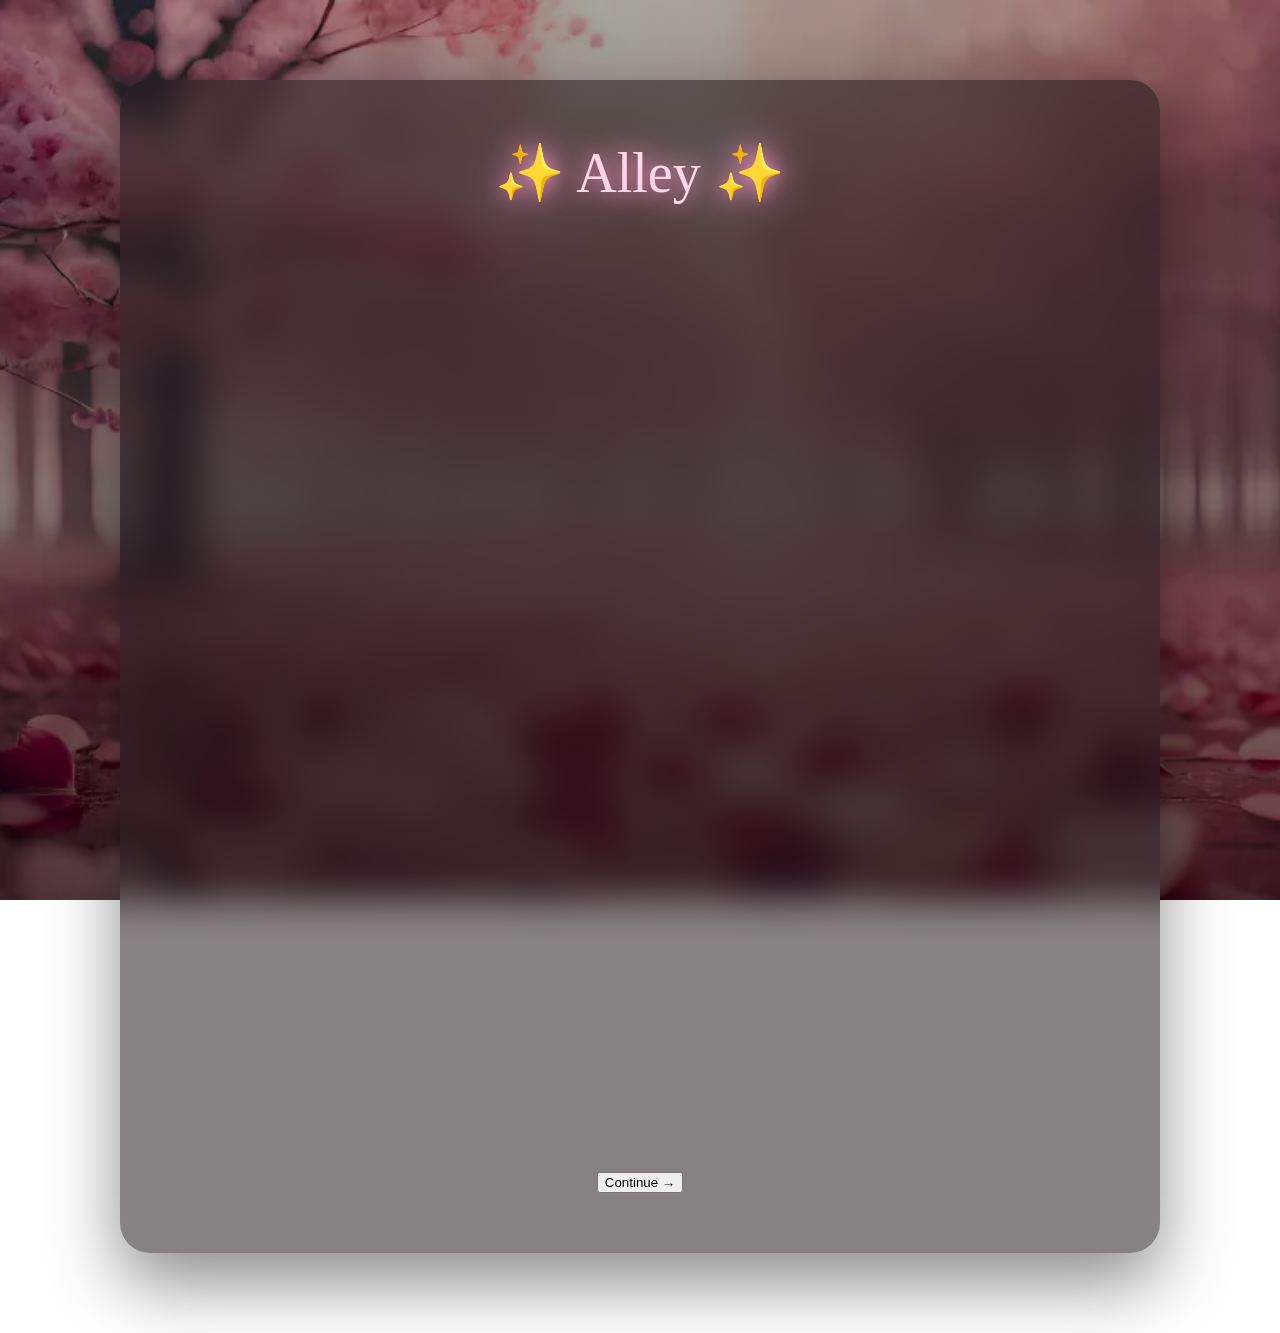
<file: index.html>
<!DOCTYPE html>
<html lang="en">
<head>
  <meta charset="UTF-8">
  <title>For Alley</title>
  <meta name="viewport" content="width=device-width, initial-scale=1.0">
  <link rel="stylesheet" href="styles.css">
</head>

<body>
<audio id="bgMusic" loop preload="auto">
  <source src="jvke-her.mp3" type="audio/mpeg">
</audio>

<div id="petals"></div>

<div class="container">
  <div class="glow-name">✨ Alley ✨</div>

  <div id="poem">
    <!-- Lines injected by JS -->
  </div>

  <div class="nav-buttons">
    <button onclick="location.href='about.html'">Continue →</button>
  </div>
</div>

<script src="music.js"></script>
<script src="petals.js"></script>

<script>
const lines = [
  "Shakespeare once said…",
  "Love doesn’t enter quietly.",
  "It invades your senses.",
  "It colors every thought with her name.",
  "It isn’t seen — it’s felt.",
  "And suddenly… everything is her.",
  "But in my own words…",
  "You are the storm that I willingly walk into.",
  "The fire I touch without fear of the burn.",
  "I do not seek peace where you exist,",
  "For in your presence, I’ve found a sweeter kind of ruin.",
  "You live in the quiet spaces of my mind,",
  "Where logic kneels before longing.",
  "And love ceases to be a choice.",
  "If loving you is a mistake, let eternity be my sentence.",
  "For some souls meet not to be completed, but to be consumed.",
  "And I — knowing this — would still choose the fire again and again."
];

const poem = document.getElementById("poem");

lines.forEach((text, i) => {
  const line = document.createElement("div");
  line.className = "poem-line";
  line.style.animationDelay = `${i * 2}s`;
  line.textContent = text;
  poem.appendChild(line);
});
</script>
</body>
</html>
</file>
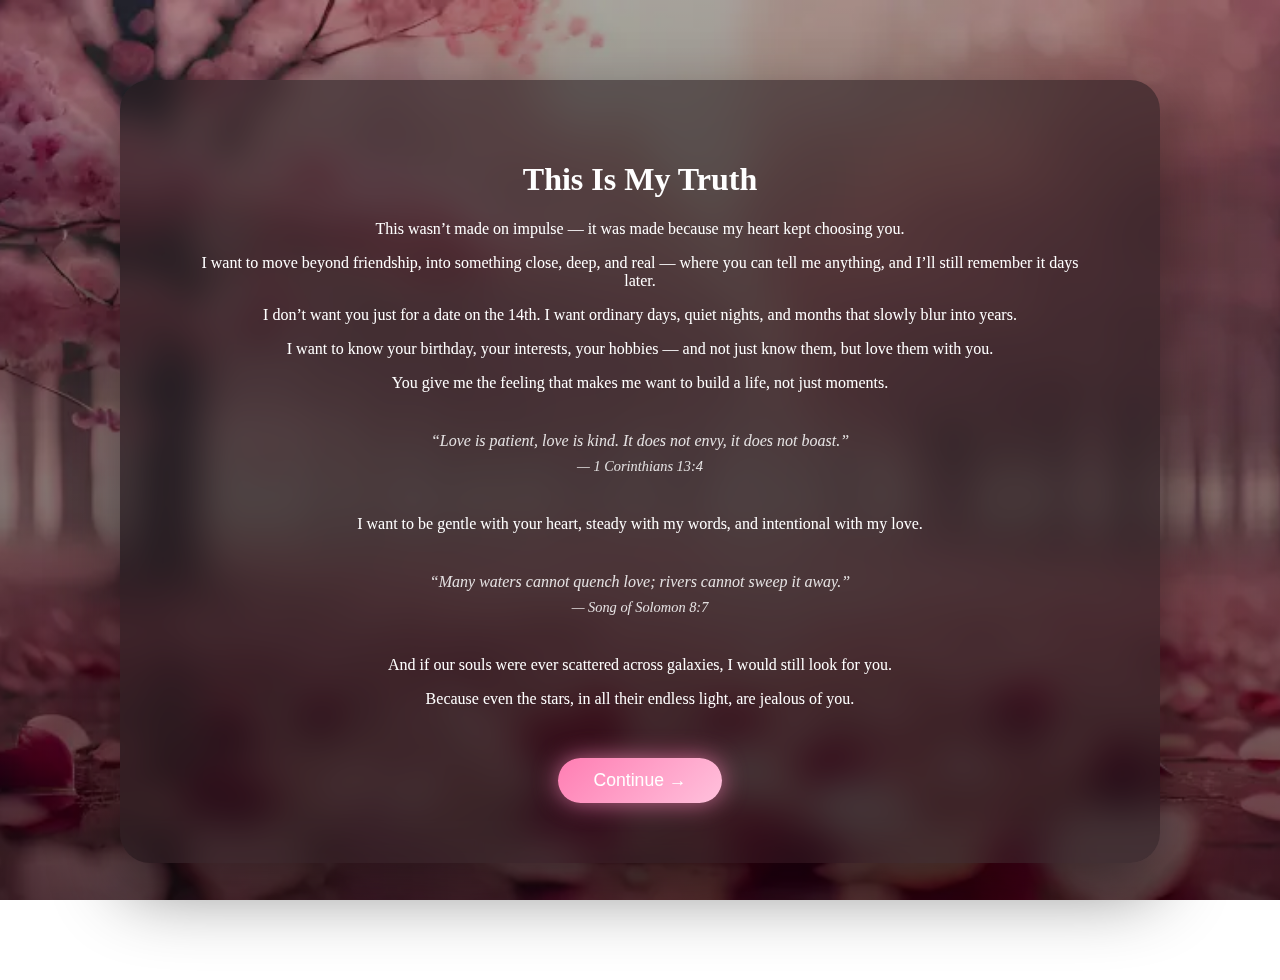
<file: about.html>
<!DOCTYPE html>
<html lang="en">
<head>
  <meta charset="UTF-8">
  <meta name="viewport" content="width=device-width, initial-scale=1.0">
  <title>Why This Exists</title>

  <link rel="stylesheet" href="styles.css">
  <link href="https://fonts.googleapis.com/css2?family=Playfair+Display:wght@400;600&display=swap" rel="stylesheet">
</head>

<body>

  <!-- 🌸 Floating Petals -->
  <div class="petals"></div>

  <!-- 🎵 MUSIC -->
  <audio id="bgMusic" loop preload="auto">
    <source src="jvke-her.mp3" type="audio/mpeg">
  </audio>

  <script src="music.js"></script>

  <!-- 💗 CONTENT -->
  <div class="container soft-card">

    <h1>This Is My Truth</h1>

    <p class="subtitle">
      This wasn’t made on impulse —  
      it was made because my heart kept choosing you.
    </p>

    <p>
      I want to move beyond friendship,  
      into something close, deep, and real —  
      where you can tell me anything,  
      and I’ll still remember it days later.
    </p>

    <p>
      I don’t want you just for a date on the 14th.  
      I want ordinary days, quiet nights,  
      and months that slowly blur into years.
    </p>

    <p>
      I want to know your birthday,  
      your interests, your hobbies —  
      and not just know them, but love them with you.
    </p>

    <p>
      You give me the feeling  
      that makes me want to build a life,  
      not just moments.
    </p>

    <div class="verse">
      “Love is patient, love is kind.  
      It does not envy, it does not boast.”  
      <span>— 1 Corinthians 13:4</span>
    </div>

    <p>
      I want to be gentle with your heart,  
      steady with my words,  
      and intentional with my love.
    </p>

    <div class="verse">
      “Many waters cannot quench love;  
      rivers cannot sweep it away.”  
      <span>— Song of Solomon 8:7</span>
    </div>

    <p>
      And if our souls were ever scattered across galaxies,  
      I would still look for you.
    </p>

    <p>
      Because even the stars,  
      in all their endless light,  
      are jealous of you.
    </p>

    <div class="nav-buttons">
  <button class="continue-btn" onclick="window.location.href='question.html'">
    Continue →
  </button>
</div>

  </div>
  <div id="petals"></div>

<script src="music.js"></script>
<script src="petals.js"></script>

  <script src="petals.js"></script>
</body>
</html>
</file>
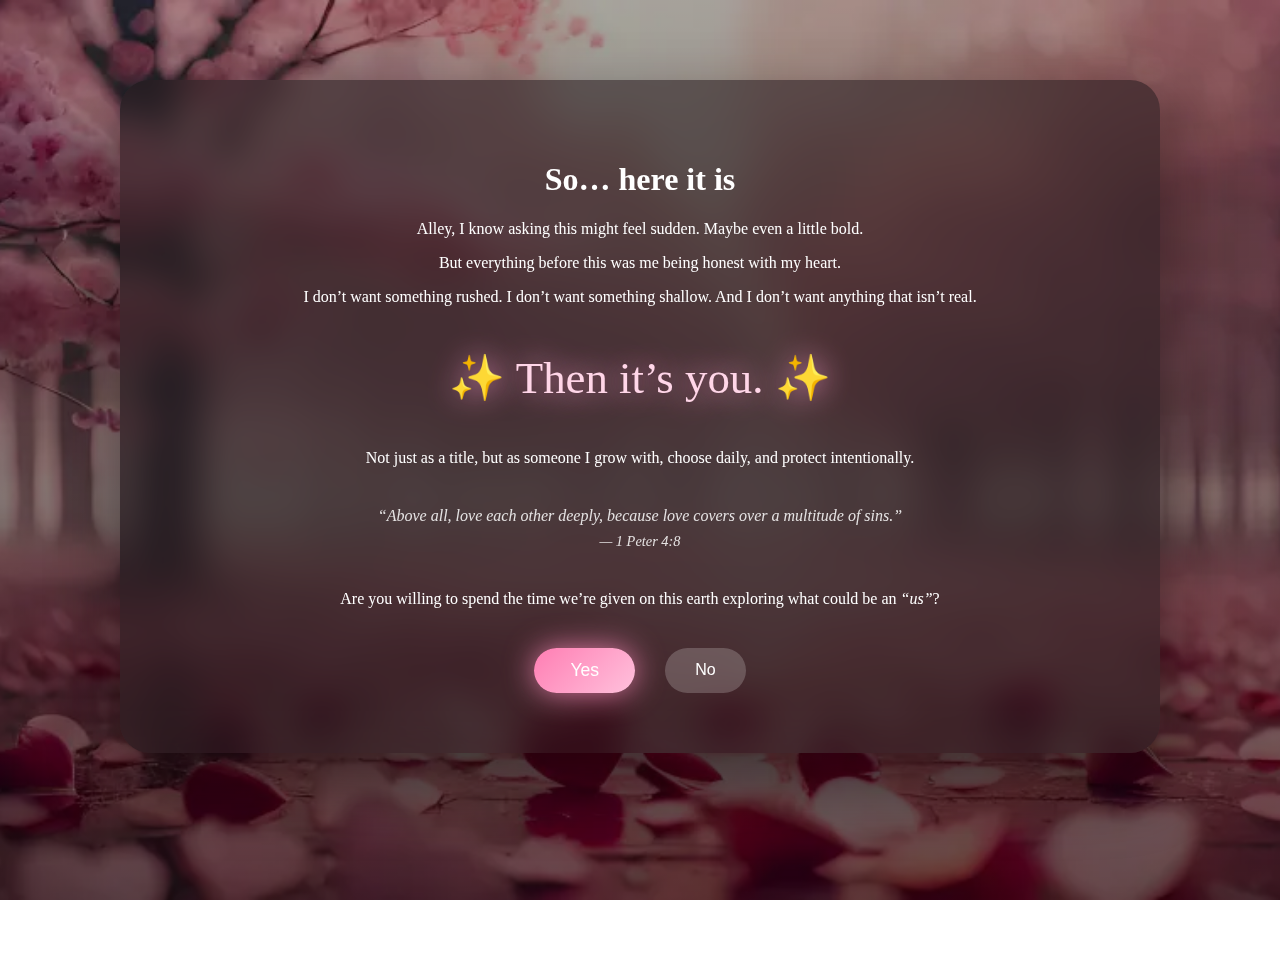
<file: question.html>
<!DOCTYPE html>
<html lang="en">
<head>
  <meta charset="UTF-8">
  <title>One Question</title>
  <meta name="viewport" content="width=device-width, initial-scale=1.0">
  <link rel="stylesheet" href="styles.css">
</head>

<body>
<audio id="bgMusic" loop preload="auto">
  <source src="jvke-her.mp3" type="audio/mpeg">
</audio>

<div id="petals"></div>

<div class="container question-card">

  <h1>So… here it is</h1>

  <p>
    Alley, I know asking this might feel sudden.  
    Maybe even a little bold.
  </p>

  <p>
    But everything before this  
    was me being honest with my heart.
  </p>

  <p>
    I don’t want something rushed.  
    I don’t want something shallow.  
    And I don’t want anything that isn’t real.
  </p>

  <div class="climax-line">
    ✨ Then it’s you. ✨
  </div>

  <p>
    Not just as a title,  
    but as someone I grow with,  
    choose daily,  
    and protect intentionally.
  </p>

  <blockquote class="verse">
    “Above all, love each other deeply,  
    because love covers over a multitude of sins.”  
    <span>— 1 Peter 4:8</span>
  </blockquote>

  <p class="final-question">
    Are you willing to spend the time we’re given on this earth  
    exploring what could be an <em>“us”</em>?
  </p>

  <div class="buttons">
    <button class="yes-btn" onclick="yes()">Yes</button>
    <button class="no-btn" onmouseover="runAway(this)">No</button>
  </div>

</div>

<script src="music.js"></script>
<script src="petals.js"></script>

<script>
function runAway(btn) {
  btn.style.position = "relative";
  btn.style.left = Math.random() * 200 - 100 + "px";
  btn.style.top = Math.random() * 100 - 50 + "px";
}

function yes() {
  document.body.innerHTML = `
    <div id="petals"></div>
    <div class="container divine-ending">
      <h1>Then it’s you.</h1>
      <p>Always has been.</p>
      <p>And always will be.</p>
    </div>
  `;
}
</script>
</body>
</html>
</file>
<file: styles.css>
body {
  margin: 0;
  min-height: 100vh;
  font-family: "Georgia", serif;
  color: #fff;
  overflow-x: hidden;

  background-image:
    linear-gradient(rgba(0,0,0,0.35), rgba(0,0,0,0.6)),
    url("background.jpg");
  background-size: cover;
  background-position: center;
  background-attachment: fixed;
}

#petals {
  position: fixed;
  inset: 0;
  pointer-events: none;
  z-index: 1;
}

.container {
  position: relative;
  z-index: 2;
  max-width: 900px;
  margin: 80px auto;
  padding: 60px 70px;
  background: rgba(35, 25, 30, 0.55);
  backdrop-filter: blur(18px);
  border-radius: 30px;
  box-shadow: 0 30px 70px rgba(0,0,0,0.45);
  text-align: center;
}

.glow-name {
  font-size: 3.5rem;
  margin-bottom: 40px;
  color: #ffd6e8;
  text-shadow:
    0 0 20px rgba(255,150,200,0.9),
    0 0 45px rgba(255,180,220,0.9);
}

.poem-line {
  opacity: 0;
  transform: translateY(10px);
  animation: fadeIn 1s forwards;
  margin: 18px 0;
  font-size: 1.2rem;
  line-height: 1.8;
}

@keyframes fadeIn {
  to {
    opacity: 1;
    transform: translateY(0);
  }
}

@keyframes fall {
  to {
    transform: translateY(120vh) rotate(360deg);
  }
}

.climax-line {
  font-size: 2.8rem;
  margin: 45px 0;
  color: #ffd6e8;
  text-shadow: 0 0 30px rgba(255,160,210,0.9);
}

.verse {
  margin: 40px auto;
  font-style: italic;
  opacity: 0.85;
}

.verse span {
  display: block;
  margin-top: 8px;
  font-size: 0.9rem;
}

.buttons {
  display: flex;
  justify-content: center;
  gap: 30px;
  margin-top: 40px;
}
.nav-buttons {
  margin-top: 50px;
}

.continue-btn {
  padding: 12px 36px;
  border-radius: 30px;
  border: none;
  font-size: 1.1rem;
  cursor: pointer;
  background: linear-gradient(135deg, #ff7eb3, #ffc1dc);
  color: white;
  box-shadow: 0 0 25px rgba(255,140,190,.7);
}

.yes-btn {
  background: linear-gradient(135deg, #ff7eb3, #ffc1dc);
  border: none;
  border-radius: 30px;
  padding: 12px 36px;
  font-size: 1.1rem;
  color: #fff;
  box-shadow: 0 0 30px rgba(255,140,190,0.8);
}

.no-btn {
  background: rgba(255,255,255,0.2);
  border: none;
  border-radius: 30px;
  padding: 12px 30px;
  font-size: 1rem;
  color: #fff;
}
</file>
